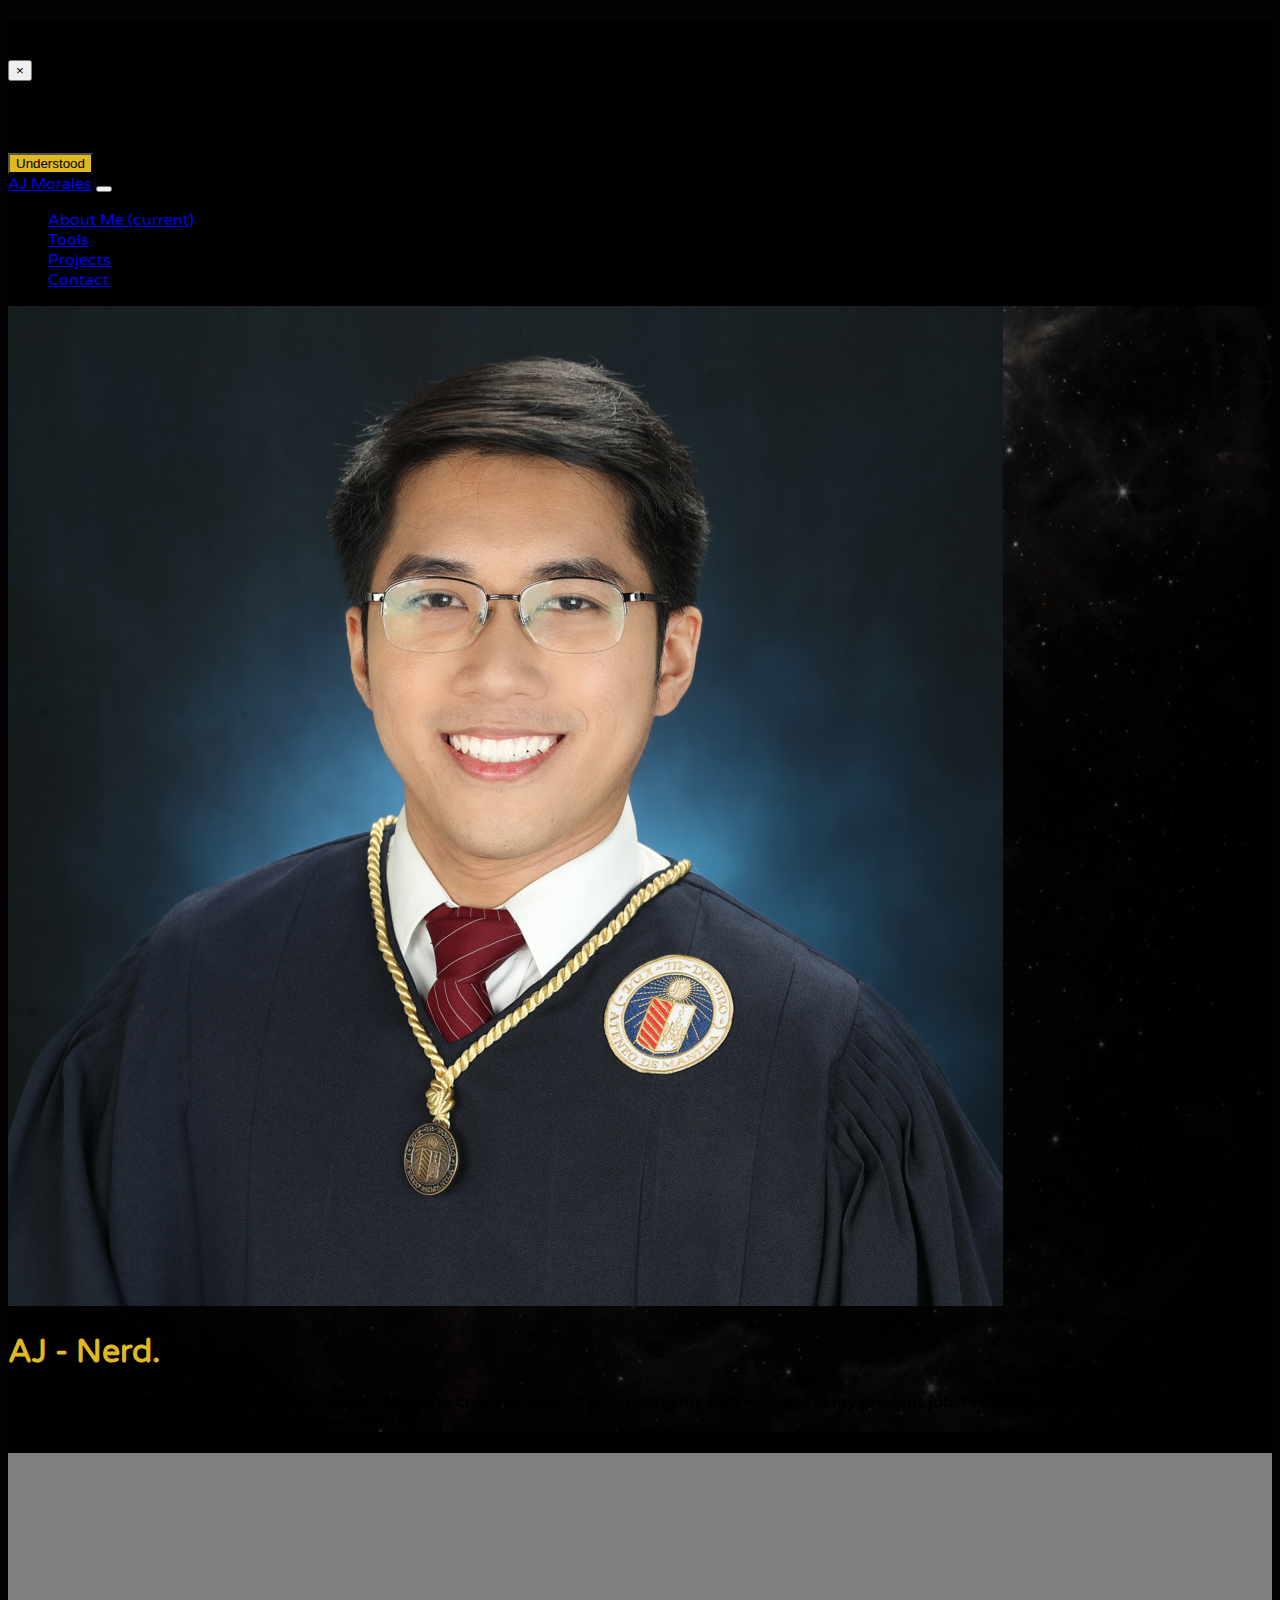
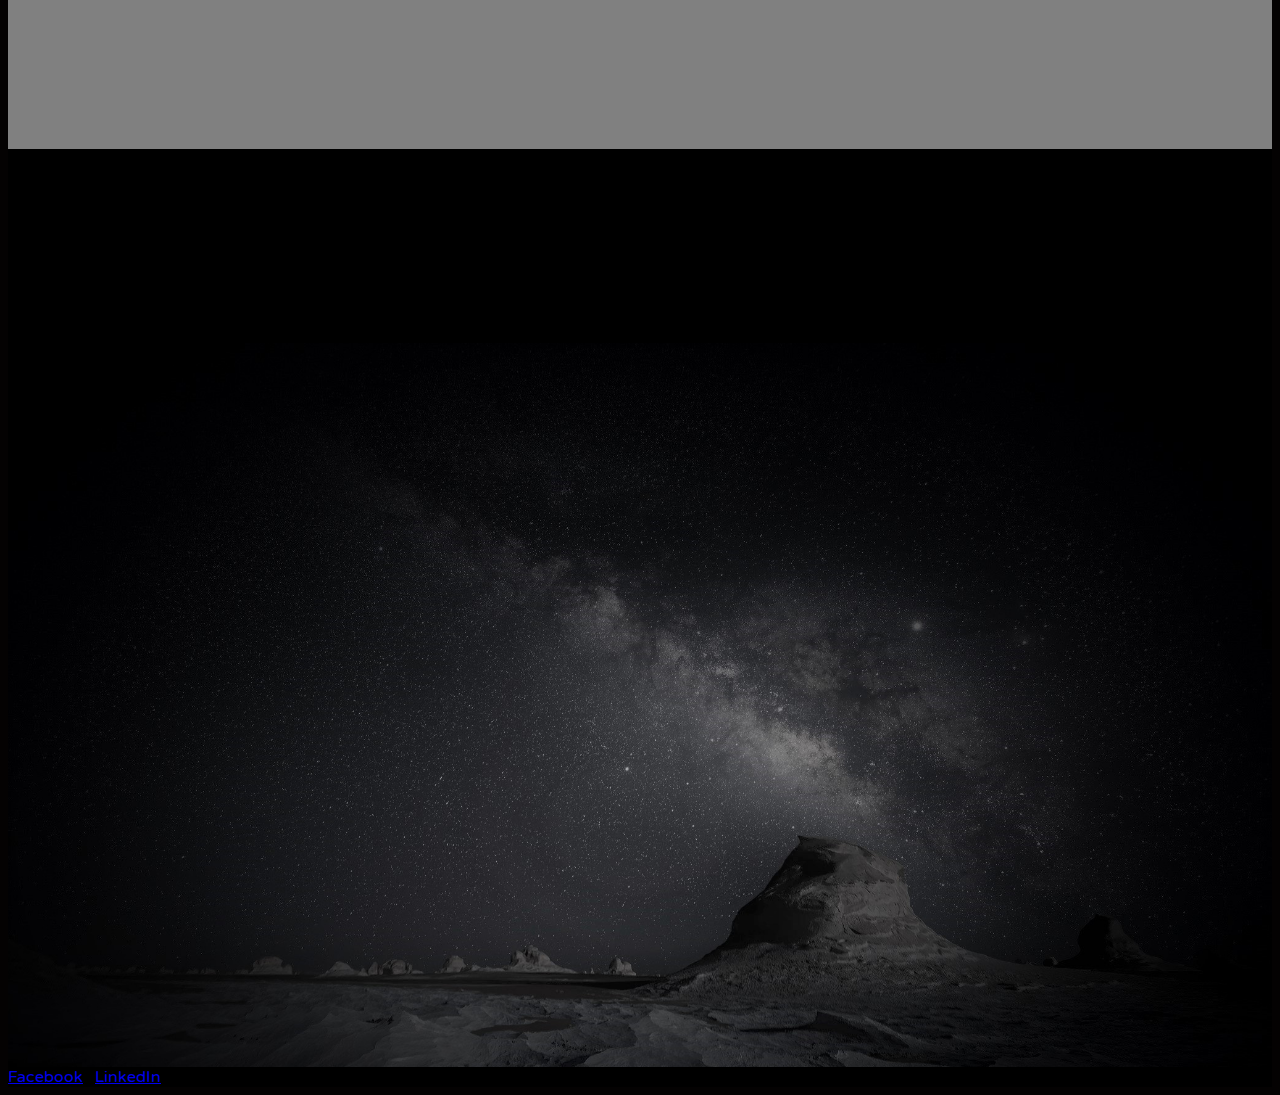
<file: index.html>
<!DOCTYPE html>
<html>
<head>
	<meta charset="utf-8">
	<meta name="viewport" content="width=device-width, initial-scale=1">

	<title>Capstone 1</title>

	<!-- AOS+ -->
	<link href="https://unpkg.com/aos@2.3.1/dist/aos.css" rel="stylesheet">
	<!-- +AOS -->

	<!-- BOOTSTRAP+ -->
	<link rel="stylesheet" href="https://cdn.jsdelivr.net/npm/bootstrap@4.6.2/dist/css/bootstrap.min.css" integrity="sha384-xOolHFLEh07PJGoPkLv1IbcEPTNtaed2xpHsD9ESMhqIYd0nLMwNLD69Npy4HI+N" crossorigin="anonymous">
	<!-- BOOTSTRAP+ -->


	<!-- FONT+ -->
	<link rel="preconnect" href="https://fonts.googleapis.com">
	<link rel="preconnect" href="https://fonts.gstatic.com" crossorigin>
	<link href="https://fonts.googleapis.com/css2?family=Varela+Round&display=swap" rel="stylesheet">
	<!-- +FONT -->

	<!-- EXTERNAL_CSS+ -->
	<link rel="stylesheet" type="text/css" href="index.css">
	<!-- +EXTERNAL_CSS -->
</head>
<body class="black-back">

	<!-- MODAL -->
	<div class="modal fade" id="staticBackdrop" data-backdrop="static" data-keyboard="false" tabindex="-1" aria-labelledby="staticBackdropLabel" aria-hidden="true">
		<div class="modal-dialog">
			<div class="modal-content">
				<div class="modal-header">
					<h5 class="modal-title" id="staticBackdropLabel">Thank you for contacting me!</h5>
					<button type="button" class="close" data-dismiss="modal" aria-label="Close">
						<span aria-hidden="true">&times;</span>
					</button>
				</div>
				<div class="modal-body text-muted">
					Message Succesfully Sent 
					<p>Please expect a response within <span class="font-weight-bold">5-7 working days</span></p>
				</div>
				<div class="justify-content-center modal-footer">
					<button type="button" class="btn bg-projects " data-dismiss="modal">Understood</button>
				</div>
			</div>
		</div>
	</div>
	<!-- MODAL END -->


	<!-- NAVBAR+ -->
	<nav class="navbar fixed-top navbar-expand-lg navbar-dark trans-bg pt-3">
		<a class="navbar-brand border rounded-pill px-5 text-white " href="#about-me">AJ Morales</a>
		<button class="navbar-toggler" type="button" data-toggle="collapse" data-target="#navbarNav" aria-controls="navbarNav" aria-expanded="true" aria-label="Toggle navigation">
			<span class="navbar-toggler-icon"></span> 
		</button>
		<div class="collapse navbar-collapse" id="navbarNav">
			<ul class="navbar-nav ml-auto">
				<li class="nav-item active ">
					<a class="nav-link text-white " href="#about-me">About Me <span class="sr-only trans-bg">(current)</span></a>
				</li>
				<li class="nav-item">
					<a class="nav-link text-white" href="#tools">Tools</a>
				</li>
				<li class="nav-item">
					<a class="nav-link text-white" href="#projects">Projects</a>
				</li>
				<li class="nav-item">
					<a class="nav-link text-white" href="#contact">Contact</a>
				</li>
			</ul>
		</div>
	</nav>
	<!-- +NAVBAR -->

	<!-- ABOUT ME+ -->
	<div class="background-top">
		<div class="d-flex px-5 min-vh-100  " id="about-me">
			<div class="row align-items-center pt-5 justify-content-center ">
				<div class="col-lg-5 text-center "> 
					<img src="images/me.png" class="img-fluid px-5 mt-lg-0 mt-5 rounded-circle">
				</div>
				<div class=" col-lg-7 ">
					<h1 class="d-inline-block text-left my-5 py-0 py-lg-5 display-1 text-header border-bottom">AJ - Nerd.</h1>
					<h4 class=" justify-content-start text-white rounded border p-3 mr-3"> &mdash; Hi. I'm AJ Morales. 
					From modding the games I played to creating ways of automating my daily activites in my previous job; I've always had a keen interest in how code worked. Now, I plan on making a career of it. </h4>
				</div>
			</div>
		</div>
	</div>
	<!-- +ABOUT ME -->

	<!-- TOOLS+ -->
	<div class="background-mid">
		<div data-aos="fade-up" id="tools">
			<div  class=" h-auto pt-5 ">
				<h3 class="container text-center tools-border1 pb-3 mt-5 text-white">Core Tools</h3>
				<div class="d-flex flex-column mb-5">
					<div class="d-flex justify-content-center">
						<img src="images/logo-html5.png"/>
					</div>
					<div class="d-flex justify-content-center">
						<img src="images/logo-css3.png"/>
						<img src="images/logo-javascript.png"/>
					</div>
				</div>
			</div>
		</div>
		<div data-aos="fade-up"> 	
			<h4 class="container text-center tools-border2 pb-3 px-5 mt-3 text-white">Other Tools</h4>

			<div class="d-flex flex-md-column align-items-center ml-sm-3">
				<div class="d-md-flex justify-content-center align-items-center pl-5 pl-md-0 ">
					<img src="images/logo-mongodb.png" class="img-fluid py-3 py-md-0">
					<img src="images/logo-nodejs.png" class="img-fluid py-3 py-md-0">
					<img src="images/logo-expressjs.png" class="img-fluid py-3 py-md-0">
					<img src="images/logo-react.png" class="img-fluid py-3 py-md-0">
					<img src="images/logo-heroku.png" class="img-fluid py-3 py-md-0">
				</div>
				<div class="d-md-flex justify-content-center align-items-center pr-5 pr-md-0">
					<img src="images/logo-git.png" class="img-fluid py-3 py-md-0">
					<img src="images/logo-sublime-text-3.png" class="img-fluid py-3 py-md-0">
					<img src="images/logo-postman.png" class="img-fluid py-3 py-md-0">
					<img src="images/logo-gitlab-ci-cd.png" class="img-fluid py-3 py-md-0">
				</div>
			</div>
		</div>
	</div>
	<!-- +TOOLS -->



	<!-- PROJECTS -->
	<div class="background-mid">
		<div data-aos="zoom-in" class=" min-vh-100 m-auto p-0 p-lg-5 w-75 text-white" id="projects">

			<h2 class="container text-center tools-border mt-lg-3 text-white">Projects</h2>

			<div class="d-lg-flex justify-content-center p-md-5">

				<!-- HTML CARD -->
				<div class="border-projects rounded-lg col-xl-4 mb-5 mb-xl-0 mx-xl-5">
					<div class="card-body ">
						<img src="images/html.jpg" class="card-img-top" alt="...">
						<h5 class="card-title  mt-3">HTML</h5>
						<h6 class="card-subtitle text-muted mb-2">Programming Basics</h6>
						<p class="card-text">Through Zuitt bootcamp &mdash; regarded as one of the best coding bootcamps in the Philippines &mdash; I learned the basics of what will soon become my career path. Notably, I learned HTML as well as Semantic HTML in order to get a grasp on the roots of web development and understand what makes it all tick.</p>
						<a target="_blank" href="projects/html/contact.html" class="card-link text-danger rounded-lg">Link to project</a>
					</div>
				</div>
				<!-- HTML CARD END -->

				<!-- BOOTSTRAP CARD -->
				<div class="border-projects rounded-lg col-xl-4 mb-5 mb-xl-0 mx-xl-5">
					<div class="card-body">
						<img src="images/bootstrap.png" class="card-img-top" alt="...">
						<h5 class="card-title  mt-3">Bootstrap</h5>
						<h6 class="card-subtitle text-muted mb-2">Rapid Prototyping</h6>
						<p class="card-text ">Building on that knowledge, I then supplemented my skills with ensuring that the design aspect of my outputs would not be left unchecked. Through projects and activities, I learned CSS, Bootstrap, Frontend Development, and Responsive Web Design; to ensure that if I made something - it wouldn’t just work, it would look good doing it.</p>
						<a target="_blank" href="projects/bootstrap/activity.html" class="card-link text-danger rounded-lg">Link to project</a>
					</div>
				</div>
				<!-- BOOTSTRAP CARD END -->

				<!-- NODE.JS CARD -->
				<div class="border-projects rounded-lg col-xl-4 mb-5 mb-xl-0 mx-xl-5">
					<div class="card-body">
						<img src="images/node.jpg" class="card-img-top" alt="...">
						<h5 class="card-title  mt-3">Node.JS Server</h5>
						<h6 class="card-subtitle text-muted mb-2">Backend Basics</h6>
						<p class="card-text ">*This will one day be updated. I very much look forward to working with Node.JS to further enrich my knowledge and skillset to propel me into this career path.</p>
						<a target="_blank" href="https://assets.materialup.com/uploads/df95f5e0-ae6b-4f12-998e-62d64890d2f6/preview.png" class="card-link text-danger rounded-lg">Link to project</a>
					</div>
				</div>
				<!-- NODE.JS CARD END -->
			</div>
		</div>
	</div>
	<!-- PROJECTS END -->

	<!-- CONTACT FORM -->
	<div class="d-flex align-items-center justify-content-center flex-column  background-bottom" id="contact">	
		<h3 data-aos="fade-up" class="container text-center pb-3 mt-5 text-white">Contact Form</h3>	
		<form data-aos="fade-up" class="form-border p-5 col-12 col-md-9">
			<div class="form-row">
				<div class="form-group col-md-6">
					<label for="inputFName" class="text-white">First Name</label>
					<input type="text" class="form-control" id="inputFName" placeholder="John/Jane" >
				</div>
				<div class="form-group col-md-6">
					<label for="inputLName" class="text-white">Last Name</label>
					<input type="text" class="form-control" id="inputLName" placeholder="Doe" >
				</div>
			</div>
			<div class="form-group">
				<label for="inputEmail" class="text-white">Email Address</label>
				<input type="email" class="form-control" id="inputEmail" placeholder="example@example.com">
				<small id="emailHelp" class="form-text font-italic text-white">We'll never share your email with anyone else.</small>
			</div>
			<div class="form-group">
				<label for="inputContactNumber" class="text-white">Contact Number</label>
				<input type="number" class="form-control" id="inputContactNumber" placeholder="+63 9000000000" >
			</div>

			<div class="form-group">
				<label for="inputState" class="text-white">Concern</label>
				<select id="inputState" class="form-control">
					<option selected>Quotation</option>
					<option>Consultation</option>
					<option>One-On-One Session</option>
				</select>
			</div>
			<div class="form-group" >
				<label for="Message" class="text-white">Message</label>
				<textarea class="form-control pb-3 pb-md-5" id="Message" rows="3"></textarea>
			</div>

			<!-- MODAL BUTTON -->
			<button type="button" class="btn btn-light mt-3" data-toggle="modal" data-target="#staticBackdrop">
				Send Email
			</button>
			<!-- MODAL BUTTON END -->
		</form>
	</div>
	<!-- CONTACT FORM END-->

	<!-- FOOTER+ -->
	<div class=" text-white text-center py-3 my-md-0 ">
		<span><a target="_blank" href="https://www.facebook.com/AJMrlsAJMrls/">Facebook</a></span>
		<span>|</span>
		<span><a target="_blank" href="https://www.linkedin.com/in/aj-morales/">LinkedIn</a></span>
		<span>|</span>
		<span>Privacy Policy</span>
		<span>|</span>
		<span>&copy; 2023 ajb.mrls. All Rights Reserved</span>
	</div>
	<!-- +FOOTER -->


	<!-- Bootstrap Scripts -->
	<script src="https://cdn.jsdelivr.net/npm/jquery@3.5.1/dist/jquery.slim.min.js" integrity="sha384-DfXdz2htPH0lsSSs5nCTpuj/zy4C+OGpamoFVy38MVBnE+IbbVYUew+OrCXaRkfj" crossorigin="anonymous"></script>
	<script src="https://cdn.jsdelivr.net/npm/bootstrap@4.6.2/dist/js/bootstrap.bundle.min.js" integrity="sha384-Fy6S3B9q64WdZWQUiU+q4/2Lc9npb8tCaSX9FK7E8HnRr0Jz8D6OP9dO5Vg3Q9ct" crossorigin="anonymous"></script>
	<script src="https://unpkg.com/aos@2.3.1/dist/aos.js"></script>
	<script>AOS.init({
		duration: 1200,
	});</script>
</body>
</html>
</file>
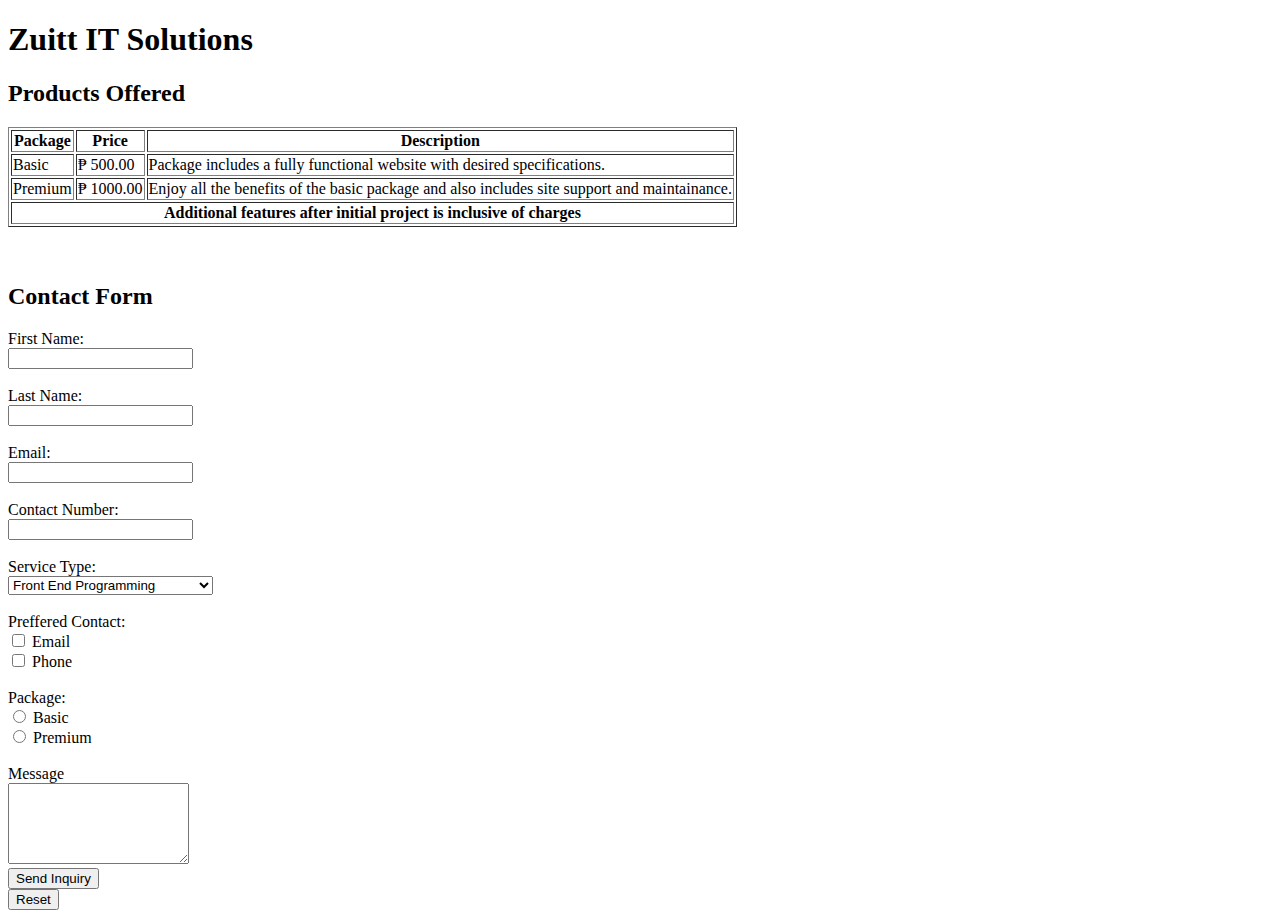
<file: projects/html/contact.html>
<!DOCTYPE html>
<html>
<head>
	<meta charset="utf-8">
	<meta name="viewport" content="width=device-width, initial-scale=1">
	<title>HTML Forms, Tables and Semantic HTML</title>
</head>
<body>
	<header>
		<h1>Zuitt IT Solutions</h1>
	</header>

	<main>

<!-- Section: Products Offered -->
		<section>
			<h2>Products Offered</h2>

			<table border="1" >

				<thead>
					<tr>
						<th>Package</th>
						<th>Price</th>
						<th>Description</th>
					</tr>
				</thead>

				<tbody>
					<tr>
						<td>Basic</td>
						<td>&#8369; 500.00</td>
						<td>Package includes a fully functional website with desired specifications.</td>
					</tr>
				</tbody>

				<tbody>
					<tr>
						<td>Premium</td>
						<td>&#8369; 1000.00</td>
						<td>Enjoy all the benefits of the basic package and also includes site support and maintainance.</td>
					</tr>
				</tbody>

				<tfoot>
					<tr>
						<th colspan="3">Additional features after initial project is inclusive of charges</th>
					</tr>
				</tfoot>

			</table>
		</section>

			<br>
			<br>

<!-- Section: Contact Form -->
		<section>

			<h2>Contact Form</h2>

			<form action="https://www.google.com/">
				
				<label for="first_name">First Name:</label>
					<br>
					<input type="text" name="first_name" id="first_name" autocomplete required>

						<br>
						<br>

				<label for="last_name">Last Name:</label>
					<br>
					<input type="text" name="last_name" id="last_name" autocomplete required>

						<br>
						<br>

				<label for="email">Email:</label>
					<br>
					<input type="email" name="email" id="email" autocomplete required>

						<br>
						<br>

				<label for="con_number">Contact Number:</label>
					<br>
					<input type="number" name="con_number" id="con_number" autocomplete required >

						<br>
						<br>

				<label for="service_type">Service Type:</label>
					<br>
					<select name="service_type" id="service_type">
						<option value="Front End Programming">Front End Programming</option>
						<option value="Back End Programming">Back End Programming</option>
						<option value="Site Support and Maintainance">Site Support and Maintainance</option>
					</select>

						<br>
						<br>

				<label>Preffered Contact:</label><br>

					<input type="checkbox" name="pref_contact" id="pref_email" value="Email" >
						<label for="pref_email">Email</label>

						<br>

					<input type="checkbox" name="pref_contact" id="pref_phone" value="Phone" >
						<label for="pref_phone">Phone</label>

						<br>
						<br>

				<label>Package:</label><br>

					<input type="radio" name="package" id="basic_pack" value="basic_package" required>
						<label for="basic_pack">Basic</label>

						<br>

					<input type="radio" name="package" id="premium_pack" value="premium_package" required>
						<label for="premium_pack">Premium</label>

						<br>
						<br>

				<label for="message" >Message</label>
					<br>
						<textarea name="message" id="message" rows="5"></textarea>
					<br>


				<button type="submit" >Send Inquiry</button>
					<br>
				<button type="reset">Reset</button>
				<br>

			</form>

		</section>

	</main>

</body>
</html>
</file>
<file: index.css>
* {
	scroll-behavior: smooth;
	
}


html {
		scroll-behavior: smooth;
		background-color: #040202 ;
	}

body {
		font-family: 'Varela Round', sans-serif;
	
}

   
/*
Ash gray= 8e9b90 
Cambridge blue= 93c0a4 
Sage= b6c4a2 
Dutch white= d4cdab 
Beige= dce2bd  
*/

/*<!--   
Cadet Grey= 99a09f 
African Violet= 9a82c1
Gold= dfb822
Black= 040202 
Grey= 242625
BodyText= d0dddd
-->*/



.palette-grey {
	background-color: #242625;
}

.palette-black {
	background-color: #040202;
}

.trans-bg {
	background-color: rgba(0, 0, 0, 0.8);
}

.black-back {
	background-color: rgb(0, 0, 0);
}

.banner {
	height: 500px;
	background-color: #040202 ;
}

.text-body {
	color: #d0dddd;
}

.bg-body {
	background-color: #292d33;
	
}

.text-header {
	color: #dfb822;
}

.bg-projects {
	background-color: #dfb822;
}

.border-projects {
	border: 3px solid #d0dddd;
}

.background-top {
	min-height: 100vh;
	background-color: black;
	background-image: url("./images/top-bg-pic.png");
	background-repeat: no-repeat;
	background-size: 100%;
	/*image being centered horizontally, alignment with the top of the element vertically*/
	background-position: center bottom;
	background-attachment: scroll;
}
.background-mid {
	min-height: 100vh;
	background-color: gray;
	background-image: url("./images/mid-bg-pic.jpg");
	background-repeat: repeat;
	background-size: 100%;
	/*image being centered horizontally, alignment with the top of the element vertically*/
	background-position: center top;
	background-attachment: fixed;
}


.background-bottom {
	min-height: 100vh;
	background-color: black;
	background-image: url("./images/bottom-bg-pic.jpg");
	background-repeat: no-repeat;
	background-size: 100%;
	/*image being centered horizontally, alignment with the top of the element vertically*/
	background-position: center bottom;
	background-attachment: scroll;
}

.tools-border1 {
	border-bottom: 5px dotted #9a82c1 ;
}

.tools-border2 {
	border-bottom: 3px dotted #dfb822 ;
}

.bg-palette1 {
	background-color: #99a09f ;
}

.bg-palette2 {
	background-color: #9a82c1 ;
}

.bg-palette3 {
	background-color: #dfb822 ;
}

.form-border {
	border: 5px dotted #d0dddd ;
}
</file>
